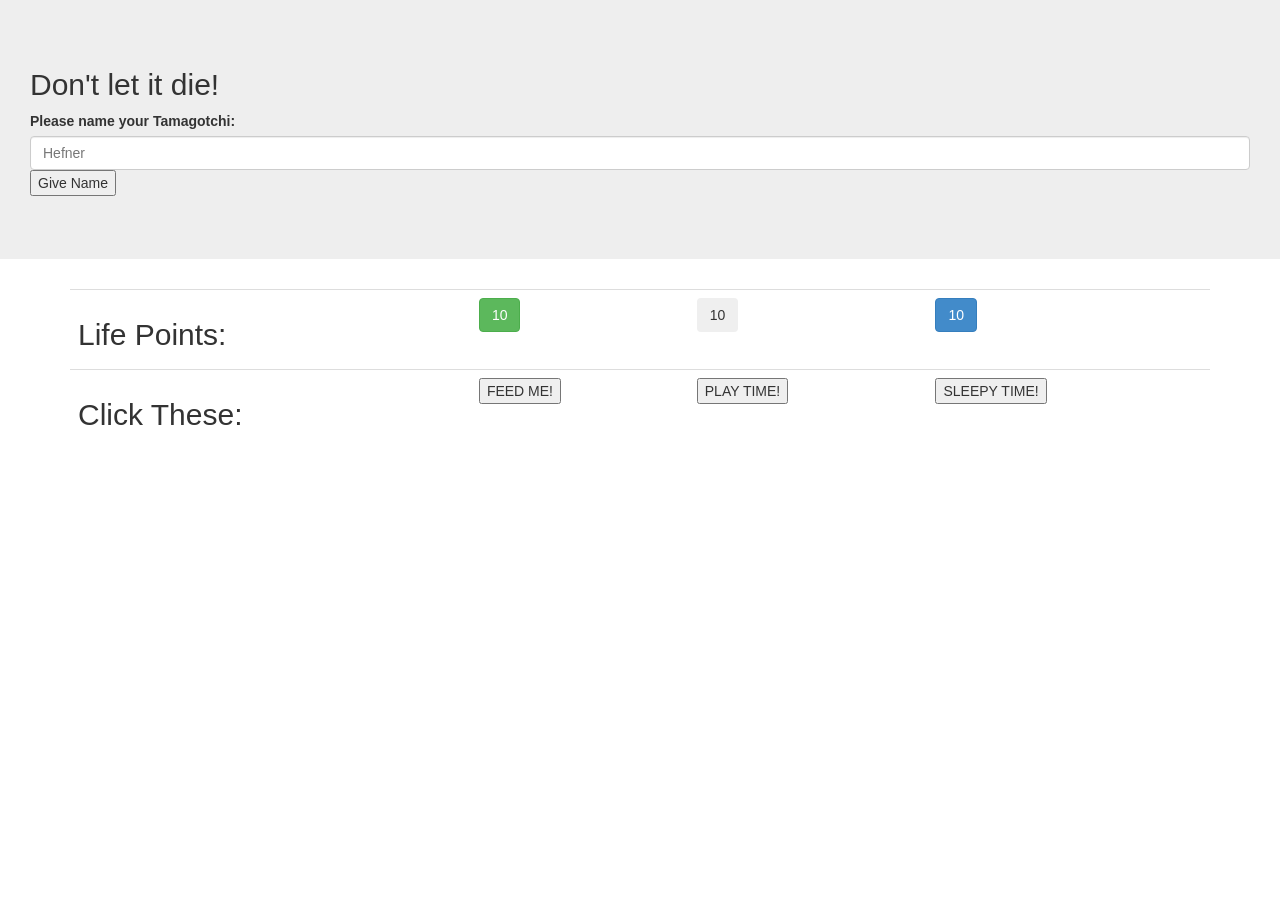
<file: index.html>
<!DOCTYPE html>
<html>
  <html>
  <head>
    <link href="css/bootstrap.css" rel="stylesheet" type="text/css">
    <link href="css/styles.css" rel="stylesheet" type="text/css">
    <script src="js/jquery-1.11.1.js"></script>
    <script src="js/scripts.js"></script>
    <title>TAMAGOTCHI!!!</title>
  </head>

  <body>
    <div id="fadeout">
      <div class="jumbotron">
        <h2>Don't let it <span id="strongly-encouraged">die!</span></h2>
        <form id="nameSpace" class="form-group">
          <label for="name">Please name your Tamagotchi:</label>
          <input type="submit/text" class="form-control" id="name" placeholder="Hefner">
          <div>
            <button class="round-button" id="food" type="submit">Give Name</button>
          </div>
        </form>
        <img id="hefner" src="img/Hefner.jpg">
      </div><!-- jumbotron -->
      <div class="container" id="gamePlay">
        <table class="table">
          <tr>
            <td><h2>Life Points:</h2></td>
            <td><button class="btn btn-success" id="feed"></button></td>
            <td><button class="btn" id="purple"></button></td>
            <td><button class="btn btn-primary" id="rest"></button></td>
            <!--<td><button class="btn btn-danger" id="slay"></button></td>-->
          </tr>
          <tr>
            <td><h2>Click These:</td></h2>
            <td><button class="round-button" id="food" type="submit">FEED ME!</button></td>
            <td><button class="round-button" id="play" type="submit">PLAY TIME!</button></td>
            <td><button class="round-button" id="sleep" type="submit">SLEEPY TIME!</button></td>
            <!--<td><button class="round-button" type="submit">SLAY ME!</button></td>-->
          </tr>
        </table>
      </div><!-- container -->
    </div><!--fadeout-->
    <div id="you-died">
      <h1><span class="petsName"></span> DIED, IT WAS <strong>YOUR</strong> FAULT!!!</h1>
    </div><!-- you-died -->
  </body>
</html>
</file>
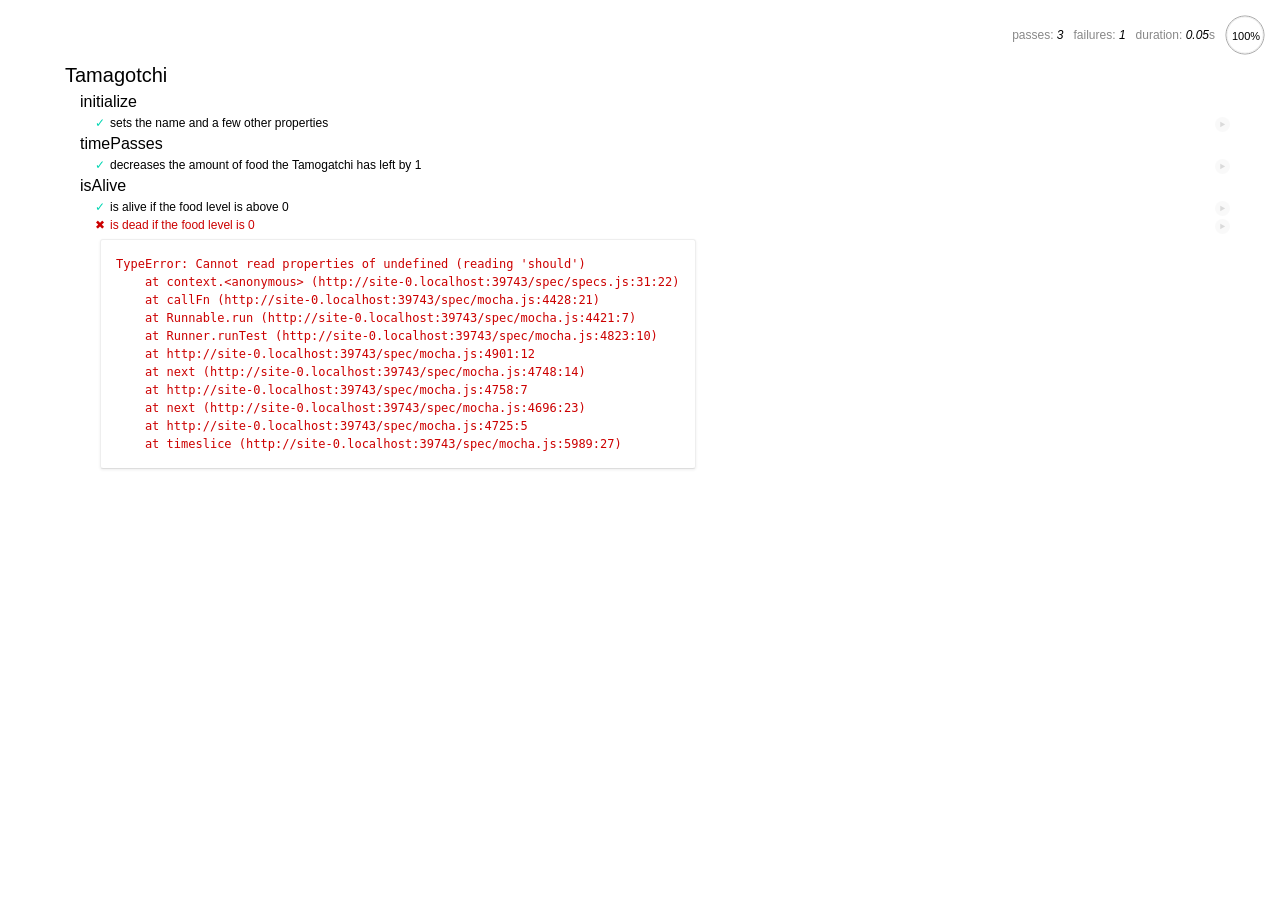
<file: spec/spec-runner.html>
<html>
<head>
  <meta charset="utf-8">
  <title>Mocha Tests</title>
  <link rel="stylesheet" href="mocha.css" />
</head>
<body>
  <div id="mocha"></div>
  <script src="../js/jquery-1.11.1.js"></script>
  <script src="../js/scripts.js"></script>
  <script src="mocha.js"></script>
  <script src="chai.js"></script>
  <script>mocha.setup('bdd')</script>
  <script src="specs.js"></script>
  <script>
    should = chai.should();
    mocha.checkLeaks();
    mocha.globals(['jQuery']);
    mocha.run();
  </script>
</body>
</html>
</file>
<file: css/styles.css>
#hefner{
	border-radius: 50%;
	display: none;
}
#you-died{
	display: none;
}
</file>
<file: spec/mocha.css>
@charset "utf-8";

body {
  margin:0;
}

#mocha {
  font: 20px/1.5 "Helvetica Neue", Helvetica, Arial, sans-serif;
  margin: 60px 50px;
}

#mocha ul,
#mocha li {
  margin: 0;
  padding: 0;
}

#mocha ul {
  list-style: none;
}

#mocha h1,
#mocha h2 {
  margin: 0;
}

#mocha h1 {
  margin-top: 15px;
  font-size: 1em;
  font-weight: 200;
}

#mocha h1 a {
  text-decoration: none;
  color: inherit;
}

#mocha h1 a:hover {
  text-decoration: underline;
}

#mocha .suite .suite h1 {
  margin-top: 0;
  font-size: .8em;
}

#mocha .hidden {
  display: none;
}

#mocha h2 {
  font-size: 12px;
  font-weight: normal;
  cursor: pointer;
}

#mocha .suite {
  margin-left: 15px;
}

#mocha .test {
  margin-left: 15px;
  overflow: hidden;
}

#mocha .test.pending:hover h2::after {
  content: '(pending)';
  font-family: arial, sans-serif;
}

#mocha .test.pass.medium .duration {
  background: #c09853;
}

#mocha .test.pass.slow .duration {
  background: #b94a48;
}

#mocha .test.pass::before {
  content: '✓';
  font-size: 12px;
  display: block;
  float: left;
  margin-right: 5px;
  color: #00d6b2;
}

#mocha .test.pass .duration {
  font-size: 9px;
  margin-left: 5px;
  padding: 2px 5px;
  color: #fff;
  -webkit-box-shadow: inset 0 1px 1px rgba(0,0,0,.2);
  -moz-box-shadow: inset 0 1px 1px rgba(0,0,0,.2);
  box-shadow: inset 0 1px 1px rgba(0,0,0,.2);
  -webkit-border-radius: 5px;
  -moz-border-radius: 5px;
  -ms-border-radius: 5px;
  -o-border-radius: 5px;
  border-radius: 5px;
}

#mocha .test.pass.fast .duration {
  display: none;
}

#mocha .test.pending {
  color: #0b97c4;
}

#mocha .test.pending::before {
  content: '◦';
  color: #0b97c4;
}

#mocha .test.fail {
  color: #c00;
}

#mocha .test.fail pre {
  color: black;
}

#mocha .test.fail::before {
  content: '✖';
  font-size: 12px;
  display: block;
  float: left;
  margin-right: 5px;
  color: #c00;
}

#mocha .test pre.error {
  color: #c00;
  max-height: 300px;
  overflow: auto;
}

/**
 * (1): approximate for browsers not supporting calc
 * (2): 42 = 2*15 + 2*10 + 2*1 (padding + margin + border)
 *      ^^ seriously
 */
#mocha .test pre {
  display: block;
  float: left;
  clear: left;
  font: 12px/1.5 monaco, monospace;
  margin: 5px;
  padding: 15px;
  border: 1px solid #eee;
  max-width: 85%; /*(1)*/
  max-width: calc(100% - 42px); /*(2)*/
  word-wrap: break-word;
  border-bottom-color: #ddd;
  -webkit-border-radius: 3px;
  -webkit-box-shadow: 0 1px 3px #eee;
  -moz-border-radius: 3px;
  -moz-box-shadow: 0 1px 3px #eee;
  border-radius: 3px;
}

#mocha .test h2 {
  position: relative;
}

#mocha .test a.replay {
  position: absolute;
  top: 3px;
  right: 0;
  text-decoration: none;
  vertical-align: middle;
  display: block;
  width: 15px;
  height: 15px;
  line-height: 15px;
  text-align: center;
  background: #eee;
  font-size: 15px;
  -moz-border-radius: 15px;
  border-radius: 15px;
  -webkit-transition: opacity 200ms;
  -moz-transition: opacity 200ms;
  transition: opacity 200ms;
  opacity: 0.3;
  color: #888;
}

#mocha .test:hover a.replay {
  opacity: 1;
}

#mocha-report.pass .test.fail {
  display: none;
}

#mocha-report.fail .test.pass {
  display: none;
}

#mocha-report.pending .test.pass,
#mocha-report.pending .test.fail {
  display: none;
}
#mocha-report.pending .test.pass.pending {
  display: block;
}

#mocha-error {
  color: #c00;
  font-size: 1.5em;
  font-weight: 100;
  letter-spacing: 1px;
}

#mocha-stats {
  position: fixed;
  top: 15px;
  right: 10px;
  font-size: 12px;
  margin: 0;
  color: #888;
  z-index: 1;
}

#mocha-stats .progress {
  float: right;
  padding-top: 0;
}

#mocha-stats em {
  color: black;
}

#mocha-stats a {
  text-decoration: none;
  color: inherit;
}

#mocha-stats a:hover {
  border-bottom: 1px solid #eee;
}

#mocha-stats li {
  display: inline-block;
  margin: 0 5px;
  list-style: none;
  padding-top: 11px;
}

#mocha-stats canvas {
  width: 40px;
  height: 40px;
}

#mocha code .comment { color: #ddd; }
#mocha code .init { color: #2f6fad; }
#mocha code .string { color: #5890ad; }
#mocha code .keyword { color: #8a6343; }
#mocha code .number { color: #2f6fad; }

@media screen and (max-device-width: 480px) {
  #mocha {
    margin: 60px 0px;
  }

  #mocha #stats {
    position: absolute;
  }
}
</file>
